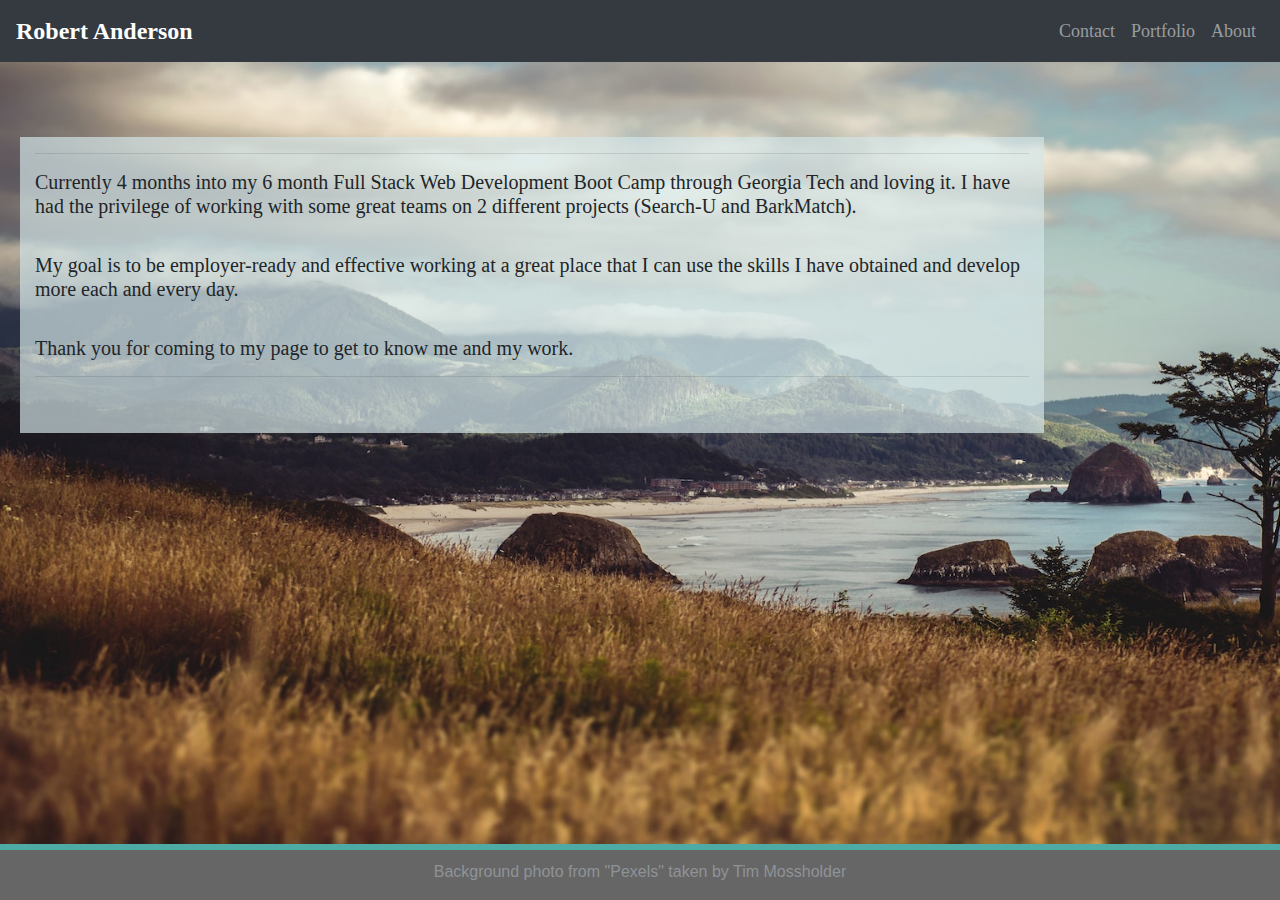
<file: index.html>
<!DOCTYPE html>
<html lang="en">
  <head>
    <!-- Required meta tags -->
    <meta charset="utf-8" />
    <meta
      name="viewport"
      content="width=device-width, initial-scale=1, shrink-to-fit=no"
    />

    <!-- Reset.css first then, Bootstrap, style.css, index.css -->
    <link rel="stylesheet" type="text/css" href="./assets/css/reset.css" />
    <link
      rel="stylesheet"
      href="https://stackpath.bootstrapcdn.com/bootstrap/4.5.2/css/bootstrap.min.css"
      integrity="sha384-JcKb8q3iqJ61gNV9KGb8thSsNjpSL0n8PARn9HuZOnIxN0hoP+VmmDGMN5t9UJ0Z"
      crossorigin="anonymous"
    />
    <link rel="stylesheet" href="./assets/css/style.css" />
    <link rel="stylesheet" href="./assets/css/index.css" />
    <title>About</title>
  </head>

  <body>
    <!-- Navigation bar and header for the page -->
    <header class="container-fluid" id="about-header">
      <section class="row">
        <nav class="navbar navbar-expand-md navbar-dark bg-dark col-md-12">
          <span id="name" class="navbar-brand mb-0 h1">Robert Anderson</span>
          <button
            class="navbar-toggler"
            type="button"
            data-toggle="collapse"
            data-target="#navbarNavAltMarkup"
            aria-controls="navbarNavAltMarkup"
            aria-expanded="false"
            aria-label="Toggle navigation"
          >
            <span class="navbar-toggler-icon"></span>
          </button>
          <section class="collapse navbar-collapse" id="navbarNavAltMarkup">
            <section class="navbar-nav ml-auto">
              <!-- Links to the other pages -->
              <a class="nav-link ml-auto" href="contact.html">Contact</a>
              <a class="nav-link ml-auto" href="portfolio.html">Portfolio</a>
              <a id="home" class="nav-link ml-auto" href="about-me.html">About</a
              >
            </section>
          </section>
        </nav>
      </section>
    </header>

    <!-- Main body of the page, contains about me information and image. -->
    <main class="container">
      <section class="row">
        <section class="col-md-12">
          <hr />
          <h5>Currently 4 months into my 6 month Full Stack Web Development Boot Camp through Georgia Tech and loving it. I have had the privilege of working with some great teams on 2 different projects (Search-U and BarkMatch).</h5>
            <br>
          <h5>My goal is to be employer-ready and effective working at a great place that I can use the skills I have obtained and develop more each and every day.</h5>
            <br>
            <h5>Thank you for coming to my page to get to know me and my work.</h5>
          <hr />
        </section>
      </section>
    </main>

    <br />
    <!-- Footer -->
    <footer class="footer">
      <!-- Thin teal line ontop of footer -->
      <div class="top"></div>
      <section class="row">
        <!-- main footer -->
        <section class="col-md-12 copyright">
          <p>Background photo from "Pexels" taken by Tim Mossholder</p>
        </section>
      </section>
    </footer>

    <!-- JavaScript -->
    <!-- jQuery first, then Popper.js, then Bootstrap JS -->
    <script
      src="https://code.jquery.com/jquery-3.5.1.slim.min.js"
      integrity="sha384-DfXdz2htPH0lsSSs5nCTpuj/zy4C+OGpamoFVy38MVBnE+IbbVYUew+OrCXaRkfj"
      crossorigin="anonymous"
    ></script>
    <script
      src="https://cdn.jsdelivr.net/npm/popper.js@1.16.1/dist/umd/popper.min.js"
      integrity="sha384-9/reFTGAW83EW2RDu2S0VKaIzap3H66lZH81PoYlFhbGU+6BZp6G7niu735Sk7lN"
      crossorigin="anonymous"
    ></script>
    <script
      src="https://stackpath.bootstrapcdn.com/bootstrap/4.5.2/js/bootstrap.min.js"
      integrity="sha384-B4gt1jrGC7Jh4AgTPSdUtOBvfO8shuf57BaghqFfPlYxofvL8/KUEfYiJOMMV+rV"
      crossorigin="anonymous"
    ></script>
    <script src="script.js"></script>

  </body>
</html>
</file>
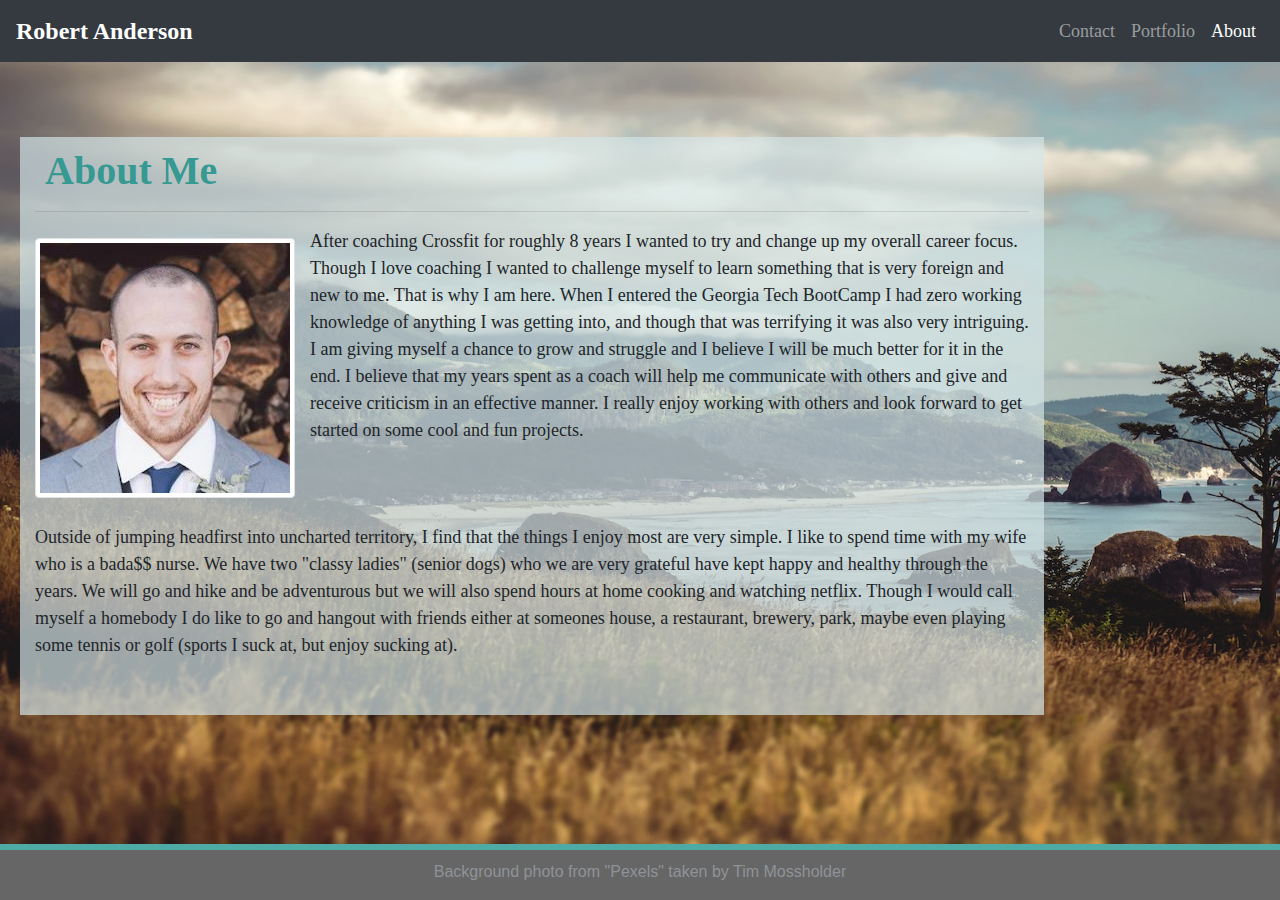
<file: about-me.html>
<!DOCTYPE html>
<html lang="en">
  <head>
    <!-- Required meta tags -->
    <meta charset="utf-8" />
    <meta
      name="viewport"
      content="width=device-width, initial-scale=1, shrink-to-fit=no"
    />

    <!-- Reset.css first then, Bootstrap, style.css, index.css -->
    <link rel="stylesheet" type="text/css" href="./assets/css/reset.css" />
    <link
      rel="stylesheet"
      href="https://stackpath.bootstrapcdn.com/bootstrap/4.5.2/css/bootstrap.min.css"
      integrity="sha384-JcKb8q3iqJ61gNV9KGb8thSsNjpSL0n8PARn9HuZOnIxN0hoP+VmmDGMN5t9UJ0Z"
      crossorigin="anonymous"
    />
    <link rel="stylesheet" href="./assets/css/style.css" />
    <link rel="stylesheet" href="./assets/css/about-me.css" />
    <title>About</title>
  </head>

  <body>
    <!-- Navigation bar and header for the page -->
    <header class="container-fluid" id="about-header">
      <section class="row">
        <nav class="navbar navbar-expand-md navbar-dark bg-dark col-md-12">
          <a href="index.html"><span id="name" class="navbar-brand mb-0 h1">Robert Anderson</span></a>          <button
            class="navbar-toggler"
            type="button"
            data-toggle="collapse"
            data-target="#navbarNavAltMarkup"
            aria-controls="navbarNavAltMarkup"
            aria-expanded="false"
            aria-label="Toggle navigation"
          >
            <span class="navbar-toggler-icon"></span>
          </button>
          <section class="collapse navbar-collapse" id="navbarNavAltMarkup">
            <section class="navbar-nav ml-auto">
              <!-- Links to the other pages -->
              <a class="nav-link ml-auto" href="contact.html">Contact</a>
              <a class="nav-link ml-auto" href="portfolio.html">Portfolio</a>
              <a id="home" class="nav-link active ml-auto" href="about-me.html"
                >About <span class="sr-only">(current)</span></a
              >
            </section>
          </section>
        </nav>
      </section>
    </header>

    <!-- Main body of the page, contains about me information and image. -->
    <main class="container">
      <section class="row">
        <section class="col-md-12">
          <h1>About Me</h1>
          <hr />
        </section>
      </section>

      <section class="row">
        <section class="col-sm-12">
          <img
            src="assets/images/githubPhoto.jpeg"
            alt="Man smiling"
            class="img-thumbnail aboutMe-img"
          />
          <p>
            After coaching Crossfit for roughly 8 years I wanted to try and
            change up my overall career focus. Though I love coaching I wanted
            to challenge myself to learn something that is very foreign and new
            to me. That is why I am here. When I entered the Georgia Tech
            BootCamp I had zero working knowledge of anything I was getting
            into, and though that was terrifying it was also very intriguing. I
            am giving myself a chance to grow and struggle and I believe I will
            be much better for it in the end. I believe that my years spent as a
            coach will help me communicate with others and give and receive
            criticism in an effective manner. I really enjoy working with others
            and look forward to get started on some cool and fun projects.
          </p>
        </section>
      </section>
      <section class="row">
        <section class="col-sm-12">
          <p></p>
        </section>
      </section>
      <section class="row">
        <section class="col-sm-12">
          <p class="text">
            Outside of jumping headfirst into uncharted territory, I find that
            the things I enjoy most are very simple. I like to spend time with
            my wife who is a bada$$ nurse. We have two "classy ladies" (senior
            dogs) who we are very grateful have kept happy and healthy through
            the years. We will go and hike and be adventurous but we will also
            spend hours at home cooking and watching netflix. Though I would
            call myself a homebody I do like to go and hangout with friends
            either at someones house, a restaurant, brewery, park, maybe even
            playing some tennis or golf (sports I suck at, but enjoy sucking
            at).
          </p>
        </section>
      </section>
    </main>

    <br />
    <!-- Footer -->
    <footer class="footer">
      <!-- Thin teal line ontop of footer -->
      <div class="top"></div>
      <section class="row">
        <!-- main footer -->
        <section class="col-md-12 copyright">
          <p>Background photo from "Pexels" taken by Tim Mossholder</p>
        </section>
      </section>
    </footer>

    <!-- JavaScript -->
    <!-- jQuery first, then Popper.js, then Bootstrap JS -->
    <script
      src="https://code.jquery.com/jquery-3.5.1.slim.min.js"
      integrity="sha384-DfXdz2htPH0lsSSs5nCTpuj/zy4C+OGpamoFVy38MVBnE+IbbVYUew+OrCXaRkfj"
      crossorigin="anonymous"
    ></script>
    <script
      src="https://cdn.jsdelivr.net/npm/popper.js@1.16.1/dist/umd/popper.min.js"
      integrity="sha384-9/reFTGAW83EW2RDu2S0VKaIzap3H66lZH81PoYlFhbGU+6BZp6G7niu735Sk7lN"
      crossorigin="anonymous"
    ></script>
    <script
      src="https://stackpath.bootstrapcdn.com/bootstrap/4.5.2/js/bootstrap.min.js"
      integrity="sha384-B4gt1jrGC7Jh4AgTPSdUtOBvfO8shuf57BaghqFfPlYxofvL8/KUEfYiJOMMV+rV"
      crossorigin="anonymous"
    ></script>
    <script src="script.js"></script>

  </body>
</html>
</file>
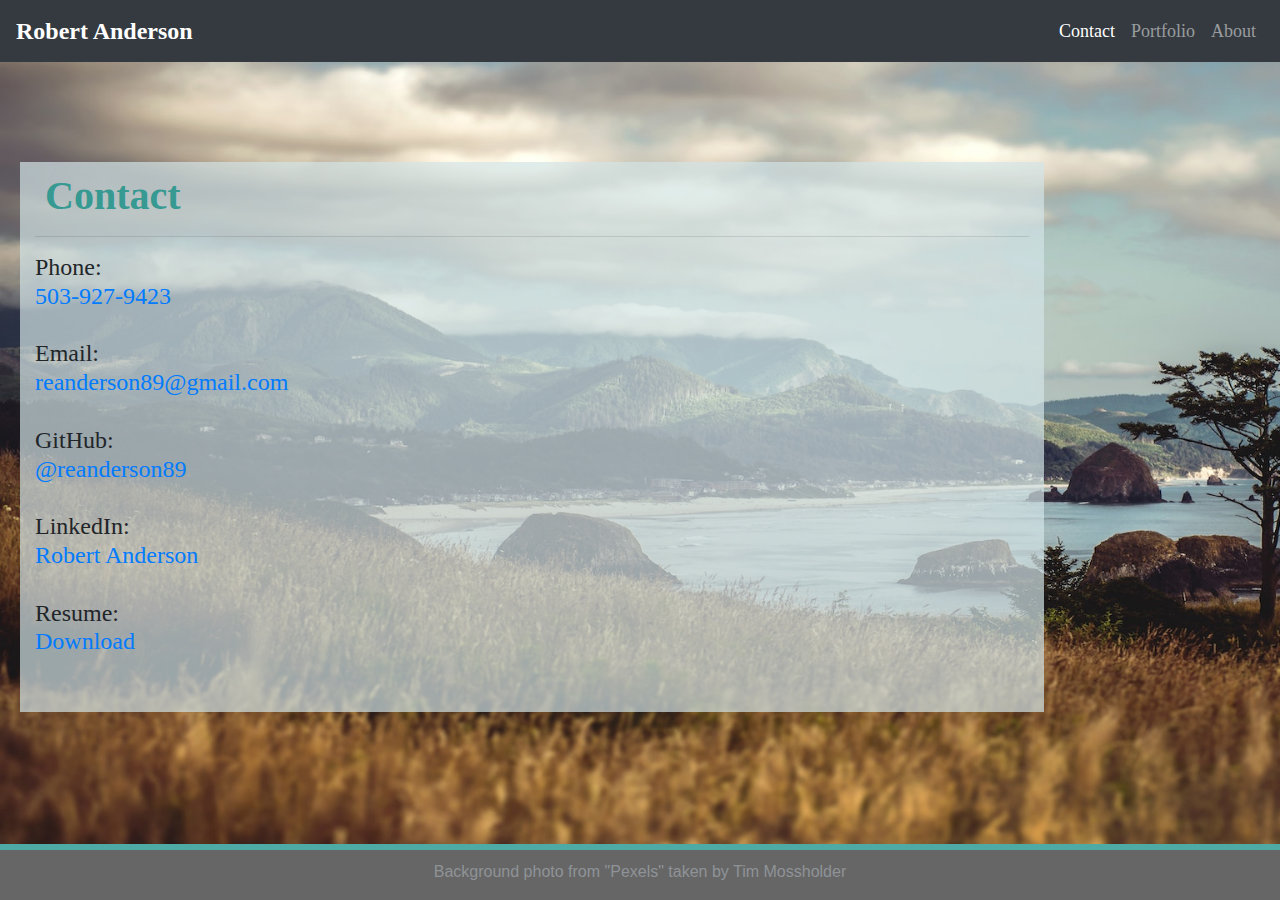
<file: contact.html>
<!DOCTYPE html>
<html lang="en">
  <head>
    <!-- Required meta tags -->
    <meta charset="utf-8" />
    <meta
      name="viewport"
      content="width=device-width, initial-scale=1, shrink-to-fit=no"
    />

    <!-- Reset.css first then, Bootstrap, style.css, contact.css -->
    <link rel="stylesheet" type="text/css" href="./assets/css/reset.css" />

    <link
      rel="stylesheet"
      href="https://stackpath.bootstrapcdn.com/bootstrap/4.5.2/css/bootstrap.min.css"
      integrity="sha384-JcKb8q3iqJ61gNV9KGb8thSsNjpSL0n8PARn9HuZOnIxN0hoP+VmmDGMN5t9UJ0Z"
      crossorigin="anonymous"
    />
    <link rel="stylesheet" href="assets/css/style.css" />
    <link rel="stylesheet" href="assets/css/contact.css" />

    <title>Contact</title>
  </head>

  <body>
    <!-- Navigation bar and header for the page -->
    <header class="container-fluid">
      <section class="row">
        <nav class="navbar navbar-expand-md navbar-dark bg-dark col-md-12">
          <a href="index.html"><span id="name" class="navbar-brand mb-0 h1">Robert Anderson</span></a>          <button
            class="navbar-toggler"
            type="button"
            data-toggle="collapse"
            data-target="#navbarNavAltMarkup"
            aria-controls="navbarNavAltMarkup"
            aria-expanded="false"
            aria-label="Toggle navigation"
          >
            <span class="navbar-toggler-icon"></span>
          </button>
          <section
            class="collapse navbar-collapse ml-auto"
            id="navbarNavAltMarkup"
          >
            <section class="navbar-nav ml-auto">
              <!-- links to the other pages -->
              <a id="home" class="nav-link active ml-auto" href="contact.html"
                >Contact <span class="sr-only">(current)</span></a
              >
              <a class="nav-link ml-auto" href="portfolio.html">Portfolio</a>
              <a class="nav-link ml-auto" href="about-me.html">About</a>
            </section>
          </section>
        </nav>
      </section>
    </header>

    <!-- Contains the contact form that can be filled out and submitted -->
    <main class="container">
      <section class="row">
        <section class="col-12">
          <h1>Contact</h1>
          <hr />
          <h4>
            <ul>
              <li class="contact-list">Phone: </li>
              <a href="tel:503-927-9423">503-927-9423</a>
              <br>
              <br>
              <li class="contact-list">Email: </li>
              <a href="mailto: reanderson89@gmail.com">reanderson89@gmail.com</a>
              <br>
              <br>
              <li class="contact-list">GitHub:</li>
              <a href="https://github.com/reanderson89">@reanderson89</a>
              <br>
              <br>
              <li class="contact-list">LinkedIn: </li>
              <a href="https://www.linkedin.com/in/robert-anderson-034ba71b0/">Robert Anderson</a>
              <br>
              <br>
              <li class="contact-list">Resume:</li><a href="./assets/robert-anderson-resume.pdf" download="Robert Anderson's Resume"target="_blank">Download</a>
            </ul>           
          </h4>
        </section>
      </section>
    
    </main>

    <!-- Footer -->
    <footer class="footer">
      <!-- thing teal line on top of footer -->
      <div class="top"></div>
      <section class="row">
        <!-- main footer -->
        <section class="col-md-12 copyright">
          <p>Background photo from "Pexels" taken by Tim Mossholder</p>
        </section>
      </section>
    </footer>

    <!-- JavaScript -->
    <!-- jQuery first, then Popper.js, then Bootstrap JS -->
    <script
      src="https://code.jquery.com/jquery-3.5.1.slim.min.js"
      integrity="sha384-DfXdz2htPH0lsSSs5nCTpuj/zy4C+OGpamoFVy38MVBnE+IbbVYUew+OrCXaRkfj"
      crossorigin="anonymous"
    ></script>
    <script
      src="https://cdn.jsdelivr.net/npm/popper.js@1.16.1/dist/umd/popper.min.js"
      integrity="sha384-9/reFTGAW83EW2RDu2S0VKaIzap3H66lZH81PoYlFhbGU+6BZp6G7niu735Sk7lN"
      crossorigin="anonymous"
    ></script>
    <script
      src="https://stackpath.bootstrapcdn.com/bootstrap/4.5.2/js/bootstrap.min.js"
      integrity="sha384-B4gt1jrGC7Jh4AgTPSdUtOBvfO8shuf57BaghqFfPlYxofvL8/KUEfYiJOMMV+rV"
      crossorigin="anonymous"
    ></script>
    <script src="script.js"></script>

  </body>
</html>
</file>
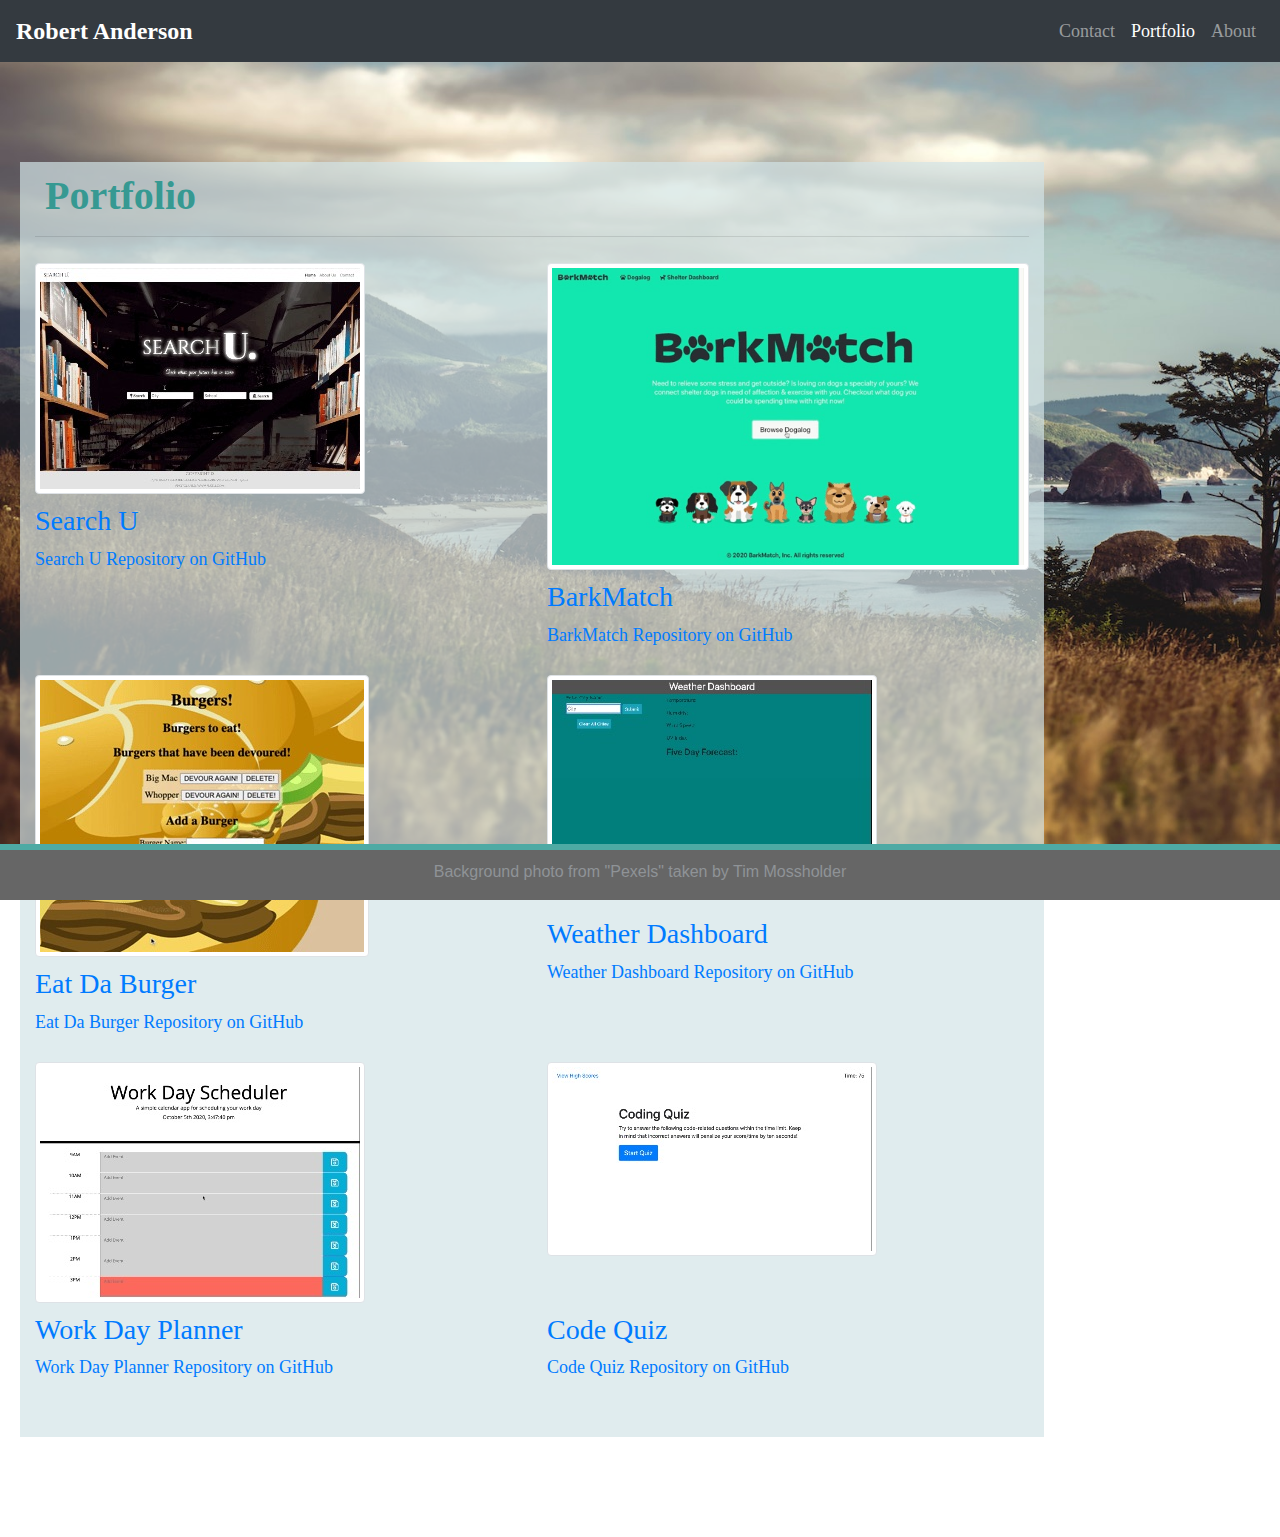
<file: portfolio.html>
<!DOCTYPE html>
<html lang="en">
  <head>
    <!-- Required meta tags -->
    <meta charset="utf-8" />
    <meta
      name="viewport"
      content="width=device-width, initial-scale=1, shrink-to-fit=no"
    />

    <!-- Reset.css first then, Bootstrap, style.css, portfolio.css -->
    <link rel="stylesheet" type="text/css" href="./assets/css/reset.css" />
    <link
      rel="stylesheet"
      href="https://stackpath.bootstrapcdn.com/bootstrap/4.5.2/css/bootstrap.min.css"
      integrity="sha384-JcKb8q3iqJ61gNV9KGb8thSsNjpSL0n8PARn9HuZOnIxN0hoP+VmmDGMN5t9UJ0Z"
      crossorigin="anonymous"
    />
    <link rel="stylesheet" href="./assets/css/style.css" />
    <link rel="stylesheet" href="./assets/css/portfolio.css" />
    <title>Portfolio</title>
  </head>

  <body>
    <!-- Navigation bar and header for the page -->
    <header class="container-fluid">
      <section class="row">
        <nav class="navbar navbar-expand-md navbar-dark bg-dark col-md-12">
          <a href="index.html"><span id="name" class="navbar-brand mb-0 h1">Robert Anderson</span></a>
          <button
            class="navbar-toggler"
            type="button"
            data-toggle="collapse"
            data-target="#navbarNavAltMarkup"
            aria-controls="navbarNavAltMarkup"
            aria-expanded="false"
            aria-label="Toggle navigation"
          >
            <span class="navbar-toggler-icon"></span>
          </button>
          <section class="collapse navbar-collapse" id="navbarNavAltMarkup">
            <section class="navbar-nav ml-auto">
              <!-- links to the other pages -->
              <a class="nav-link ml-auto" href="contact.html">Contact</a>
              <a id="home" class="nav-link active ml-auto" href="portfolio.html"
                >Portfolio <span class="sr-only">(current)</span></a
              >
              <a class="nav-link ml-auto" href="about-me.html">About</a>
            </section>
          </section>
        </nav>
      </section>
    </header>

    <!-- Main section containing all of the images in the container. -->
    <main class="container">
      <section class="row">
        <section class="col-md-12">
          <h1>Portfolio</h1>
          <!-- Line under heading -->
          <hr />
        </section>
      </section>
      <!-- all images in container -->
      <!-- project1 -->
      <section class="row">
        <section class="col-sm-6">
          <img id="searchU-app" src="assets/images/searchU.jpg" alt="university search app" class="img-thumbnail" />
          <h3><a href="https://reanderson89.github.io/searchu-project1/">Search U</a></h3>
          <p><a href="https://github.com/reanderson89/searchu-project1">Search U Repository on GitHub</a> </p>
        </section>
<!-- BarkMatch app -->
        <section class="col-sm-6">
          <img id="barkmatch-app" src="assets/images/BarkMatch.jpg"  alt="BarkMatch" class="img-thumbnail" />
          <div class="barkmatch-div">
          <h3><a href="https://vast-river-69240.herokuapp.com/">BarkMatch</a></h3>
          <p><a href="https://github.com/reanderson89/BarkMatch-project2">BarkMatch Repository on GitHub</a> </p>
        </div>
        </section>
      </section>
      <!-- Burger App -->
      <section class="row">
        <section class="col-sm-6">
          <img
          id="burger-app"
            src="assets/images/Eat-Da-Burger.jpg"
            alt="eat da burger"
            class="img-thumbnail"
          />
          <h3><a href="https://eat-da-burger1989.herokuapp.com/">Eat Da Burger</a></h3>
          <p><a href="https://github.com/reanderson89/burger">Eat Da Burger Repository on GitHub</a> </p>
        </section>
        <!-- Weather app -->
        <section class="col-sm-6">
          <img id="weather-app" src="assets/images/weatherDB.jpg"  alt="current weather" class="img-thumbnail" />
          <div class="weather-div">
          <h3><a href="https://reanderson89.github.io/weather-dashboard/">Weather Dashboard</a></h3>
          <p><a href="https://github.com/reanderson89/weather-dashboard">Weather Dashboard Repository on GitHub</a> </p>
        </div>
        </section>
      </section>
      <!-- work day planner -->
      <section class="row">
        <section class="col-sm-6">
          <img
          id="planner-app"
            src="assets/images/planner.jpg"
            alt="daily planner"
            class="img-thumbnail"
          />
          <h3><a href="https://reanderson89.github.io/work-day-scheduler/">Work Day Planner</a></h3>
          <p><a href="https://github.com/reanderson89/work-day-scheduler">Work Day Planner Repository on GitHub</a> </p>
        </section>
        <!-- code quiz -->
        <section class="col-sm-6">
          <img
          id="quiz-app"
            src="assets/images/quiz.jpg"
            alt="quiz"
            class="img-thumbnail"
          />
          <div class="code-div">
          <h3><a href="https://reanderson89.github.io/code-quiz/">Code Quiz</a></h3>
          <p><a href="https://github.com/reanderson89/code-quiz">Code Quiz Repository on GitHub</a> </p>
        </div>
        </section>
      </section>

    </main>

    <footer class="footer">
      <!-- thin teal line on top of footer -->
      <div class="top"></div>
      <section class="row">
        <!-- main footer -->
        <section class="col-md-12 copyright">
          <p>Background photo from "Pexels" taken by Tim Mossholder</p>
        </section>
      </section>
    </footer>

    <!-- JavaScript -->
    <!-- jQuery first, then Popper.js, then Bootstrap JS -->
    <script
      src="https://code.jquery.com/jquery-3.5.1.slim.min.js"
      integrity="sha384-DfXdz2htPH0lsSSs5nCTpuj/zy4C+OGpamoFVy38MVBnE+IbbVYUew+OrCXaRkfj"
      crossorigin="anonymous"
    ></script>
    <script
      src="https://cdn.jsdelivr.net/npm/popper.js@1.16.1/dist/umd/popper.min.js"
      integrity="sha384-9/reFTGAW83EW2RDu2S0VKaIzap3H66lZH81PoYlFhbGU+6BZp6G7niu735Sk7lN"
      crossorigin="anonymous"
    ></script>
    <script
      src="https://stackpath.bootstrapcdn.com/bootstrap/4.5.2/js/bootstrap.min.js"
      integrity="sha384-B4gt1jrGC7Jh4AgTPSdUtOBvfO8shuf57BaghqFfPlYxofvL8/KUEfYiJOMMV+rV"
      crossorigin="anonymous"
    ></script>
    <script src="script.js"></script>
  </body>
</html>
</file>
<file: assets/css/style.css>
/* the style.css file contains formatting that is consistent for all three separate .html files */

/* formatting for the background mage of the page */
html {
    background-image: url("../images/pexels-tim-mossholder-3308742.jpg");
    background-repeat: no-repeat;
    background-size: cover;
    background-attachment: fixed;
}

/* formatting for the name in the top left corner of the page */
#name {
    /* background-color:rgb(54, 153, 146, .8); */
    color:white;
    font-family: 'Times New Roman', Times, serif;
    font-weight: bold;
    font-size: x-large;
}

header{
    font-family: 'Times New Roman', Times, serif;
    font-size: large;
}

/* formatting for each container */
.container {
    float: left;
    background-color: rgba(210, 228, 230, 0.698);
    margin: 20px;
    width: 80%;
    margin-top: 100px; 
    margin-bottom: 100px;
    padding-bottom: 40px; 
    font-family: 'Times New Roman', Times, serif;
    font-size: large;

}

/* formatting for the heading in each container */
main section h1 {
    font-family: 'Times New Roman', Times, serif;
    font-weight: bold;
    margin: 10px;
    color:rgb(54, 153, 146);
}

/* formatting for the footer on each page */
footer {
    text-align: center;
    background-color: rgb(102, 102, 102);
    color: rgb(143, 147, 151);
    clear: both;
    position:fixed;
    bottom: 0;
    left: 0; 
    width: 100%;
    }

    /* adds height to the footer in order to make the copyright appear centered vertically */
.copyright {
    margin-top: 10px;
}

/* formatting that creates the thin teal line on top of the footer */
.top {
    padding-top: 3px;
    height: 6px;
    background-color: rgb(78, 170, 164);
}
  /* added in to fix an issue of resizing when the pages are made smaller */
@media screen and (max-width: 600px) {
    .container {
        margin: 10%;
        margin-bottom: 100px;
        margin-top:  100px;
      }

  }
</file>
<file: assets/css/index.css>
#about-header {
    margin-bottom: -25px;
  }

  h5 {
      font-family: 'Times New Roman', Times, serif;
  }
</file>
<file: assets/css/about-me.css>
/* this fixed an issue on the about me page. Got rid of extra white space under navbar */
#about-header {
  margin-bottom: -25px;
}

/* formatting for main image on page. */
.aboutMe-img {
  float: left;
  margin-right:15px;
}

/* formatting for main image on page */
.img-thumbnail {
  margin-top: 10px;
  margin-bottom: 10px;
}
</file>
<file: assets/css/contact.css>

</file>
<file: assets/css/portfolio.css>
/* formatting for the images in the container */
.img-thumbnail {
  margin-top: 10px;
  margin-bottom: 10px;
}

.code-div {
  margin-top: 47px;
}

.weather-div {
  margin-top: 31px;
}

@media only screen 
  and (min-device-width: 350px) 
  and (max-device-width: 500px) { 

    .code-div{
      margin-top: 0px;
    }
    .weather-div {
      margin-top: 0px;
    }
  }
</file>
